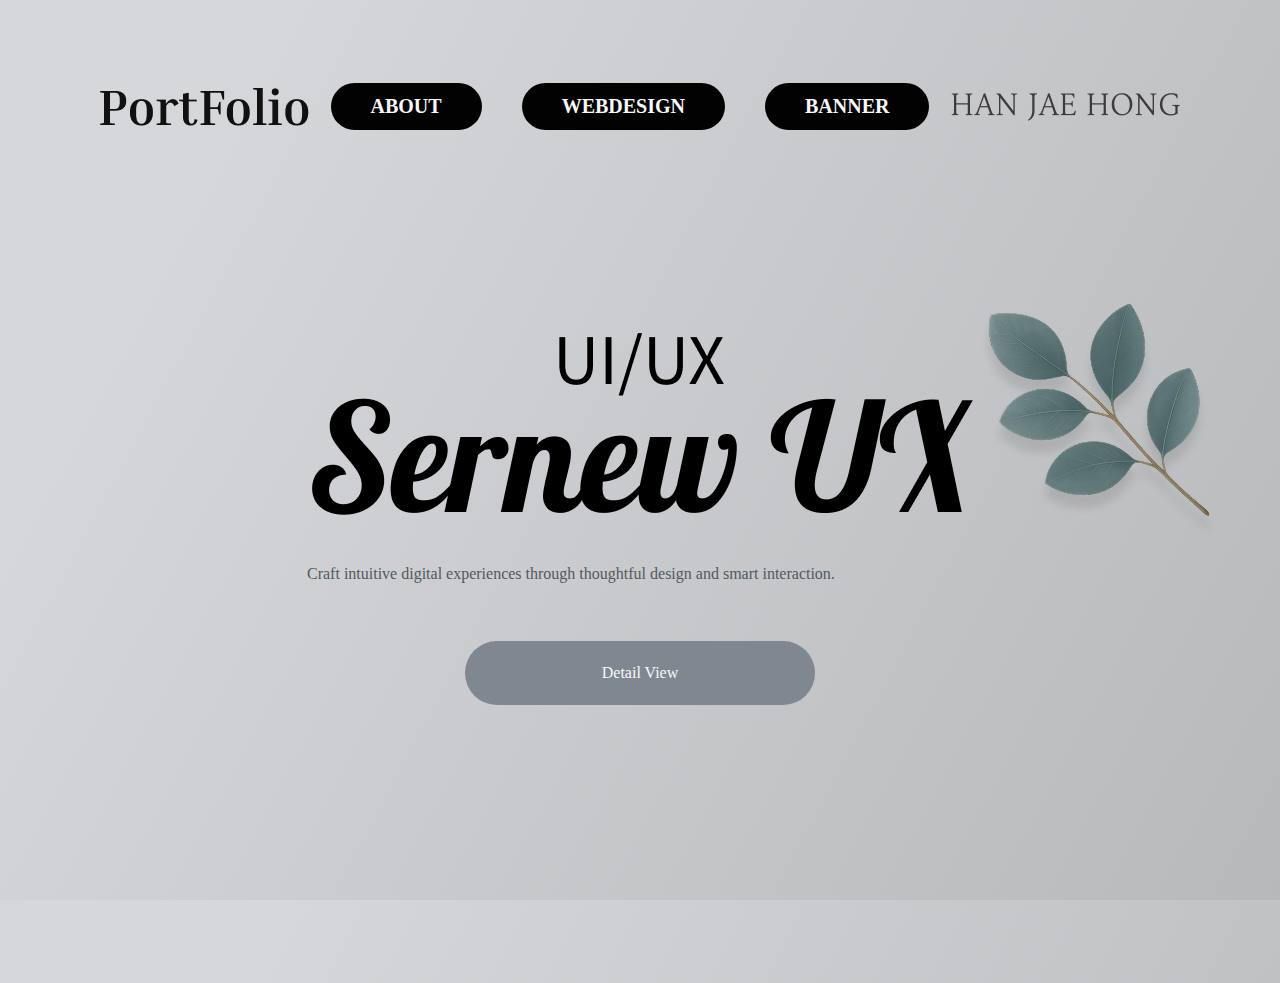
<file: index.html>
<!DOCTYPE html>
<html lang="ko">
<head>
    <meta charset="UTF-8">
    <meta name="viewport" content="width=device-width, initial-scale=1.0">
    <title>한재홍 포트폴리오</title>
    <link rel="stylesheet" href="css/style.css">
</head>
<body>
    <header>
        <h1><a href="index.html"><img src="images/main/logo.png" alt=""></a></h1>
        <nav>
            <ul>
                <li><a href="about.html" target="_blank">ABOUT</a></li>
                <li><a href="webdesign.html" target="_blank">WEBDESIGN</a></li>
                <li><a href="banner.html" target="_blank">BANNER</a></li>
            </ul>
        </nav>
        <figure><img src="images/main/HAN JAE HONG.png" alt=""></figure>
    </header>
    <main>
        <div class="typo">
            <figure><img src="images/main/main_typo.png" alt="">
            <figcaption>Craft intuitive digital experiences through thoughtful design and smart interaction.</figcaption>
            </figure>
            <a href="webdesign.html" class="view_btn">Detail View</a>
            <figure class="mu"><img src="images/main/mu.png" alt=""></figure>
        </div>
    </main>
</body>
</html>
</file>
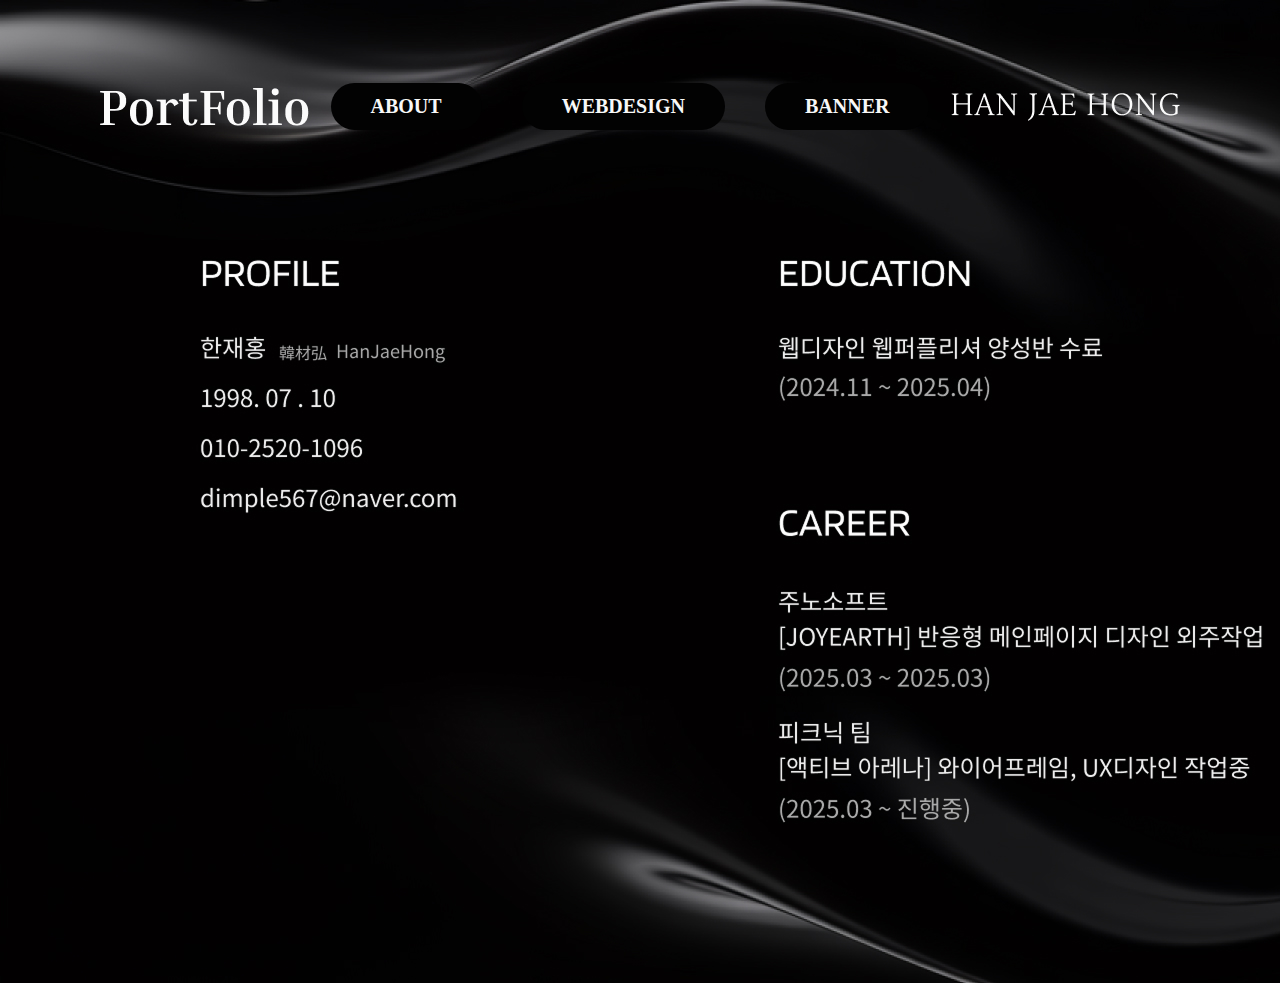
<file: about.html>
<!DOCTYPE html>
<html lang="ko">
<head>
    <meta charset="UTF-8">
    <meta name="viewport" content="width=device-width, initial-scale=1.0">
    <title>한재홍 포트폴리오</title>
    <link rel="stylesheet" href="css/style.css">
</head>
<body class="about">
    <header>
        <h1 class="bg_w"><a href="index.html"><img src="images/main/logo.png" alt=""></a></h1>
        <nav>
            <ul>
                <li><a href="about.html">ABOUT</a></li>
                <li><a href="webdesign.html">WEBDESIGN</a></li>
                <li><a href="banner.html">BANNER</a></li>
            </ul>
        </nav>
        <figure class="hong"><img src="images/main/HAN JAE HONG.png" alt=""></figure>
    </header>
</body>
</html>
</file>
<file: css/style.css>
@charset "UTF-8";
@import url(reset.css);
@font-face {
    font-family: 'Pretendard-Thin';
    src: url('https://fastly.jsdelivr.net/gh/Project-Noonnu/noonfonts_2107@1.1/Pretendard-Thin.woff') format('woff');
    font-weight: 100;
    font-style: normal;
}
              @font-face {
    font-family: 'Pretendard-ExtraLight';
    src: url('https://fastly.jsdelivr.net/gh/Project-Noonnu/noonfonts_2107@1.1/Pretendard-ExtraLight.woff') format('woff');
    font-weight: 200;
    font-style: normal;
}
              @font-face {
    font-family: 'Pretendard-Light';
    src: url('https://fastly.jsdelivr.net/gh/Project-Noonnu/noonfonts_2107@1.1/Pretendard-Light.woff') format('woff');
    font-weight: 300;
    font-style: normal;
}
              @font-face {
    font-family: 'Pretendard-Regular';
    src: url('https://fastly.jsdelivr.net/gh/Project-Noonnu/noonfonts_2107@1.1/Pretendard-Regular.woff') format('woff');
    font-weight: 400;
    font-style: normal;
}
              @font-face {
    font-family: 'Pretendard-Medium';
    src: url('https://fastly.jsdelivr.net/gh/Project-Noonnu/noonfonts_2107@1.1/Pretendard-Medium.woff') format('woff');
    font-weight: 500;
    font-style: normal;
}
              @font-face {
    font-family: 'Pretendard-SemiBold';
    src: url('https://fastly.jsdelivr.net/gh/Project-Noonnu/noonfonts_2107@1.1/Pretendard-SemiBold.woff') format('woff');
    font-weight: 600;
    font-style: normal;
}
              @font-face {
    font-family: 'Pretendard-Bold';
    src: url('https://fastly.jsdelivr.net/gh/Project-Noonnu/noonfonts_2107@1.1/Pretendard-Bold.woff') format('woff');
    font-weight: 700;
    font-style: normal;
}
              @font-face {
    font-family: 'Pretendard-ExtraBold';
    src: url('https://fastly.jsdelivr.net/gh/Project-Noonnu/noonfonts_2107@1.1/Pretendard-ExtraBold.woff') format('woff');
    font-weight: 800;
    font-style: normal;
}
              @font-face {
    font-family: 'Pretendard-Black';
    src: url('https://fastly.jsdelivr.net/gh/Project-Noonnu/noonfonts_2107@1.1/Pretendard-Black.woff') format('woff');
    font-weight: 900;
    font-style: normal;
}



body {width: 100%;height: 100vh; background: linear-gradient(118deg, #D6D7DA 15.22%, #727274 295.69%);overflow: hidden;}
body.about {background: none;background: url(../images/about/about.jpg);}
body.banner {background: #020101;overflow: visible;}
body.webdesign {background: none;}


img{max-width: 100%;}
header {display: flex;justify-content: space-between; margin:83px 100px 0 100px ;align-items: center;}
nav ul{display: flex;}
nav ul li{padding: 0 20px;}
nav ul li a{padding: 12px 40px;background: #020202;border-radius: 200px;font-size: 20px;display: flex;color: #F8F8F8;
    font-family: Pretendard;
    font-size: 20px;
    font-style: normal;
    font-weight: 600;
    line-height: normal;}
nav ul li a:hover {background: #1a2a40;}
main{display: flex;justify-content: center;margin-top: 180px;color: #f8f8f8;}
main .typo{display: flex;flex-direction: column;align-items: center;position: relative;}
main figcaption {padding-top: 15px;padding-bottom: 58px;color: #515960;}
main .typo .view_btn {padding: 23px 137px;background: #7F8891;color: #f8f8f8;border-radius: 200px;}
main .mu {position: absolute;right: -50%;top: -20%;}

/* about */
header h1.bg_w {filter: brightness(0) saturate(100%) invert(100%) sepia(0%) saturate(0%) hue-rotate(0deg) brightness(97%) contrast(103%);
}
header figure.hong {filter: brightness(0) saturate(100%) invert(100%) sepia(0%) saturate(0%) hue-rotate(0deg) brightness(97%) contrast(103%);}

/* banner */
main.banner {display: flex;flex-direction: column;justify-content: center;align-items: center;}
main.banner h2 {margin-bottom: 120px;color: #FAFAFA;
    font-family: "Noto Sans";
    font-size: 48px;
    font-style: normal;
    font-weight: 600;
    line-height: normal;
    text-transform: uppercase;}

/* webdesign */
header.web {position: relative;z-index: 2;}

.swiper {
    position: absolute !important;top: 0;
    width: 100%;
    height: 100%;
    
  }
  .swiper-slide .content{
    margin: 192px 200px 0px;
    font-size: 18px;
    display: flex;
    gap: 4.16vw;
  }
  .swiper-slide .content .info{
    font-size: 18px;
    display: flex;
    flex-direction: column;
  }

  .swiper-slide.mail_bg {background: url(../images/section/bg1.jpg) no-repeat center center;width: 100%;height: 100vh;overflow: hidden;}
  .swiper-slide.bang_bg {background: url(../images/section/bg2.jpg) no-repeat center center;width: 100%;height: 100vh;overflow: hidden;}
  .swiper-slide.ncu_bg {background: url(../images/section/bg3.png) no-repeat center center;width: 100%;height: 100vh;overflow: hidden;}
  .swiper-slide.hil_bg {background: url(../images/section/bg4.png) no-repeat center center;width: 100%;height: 100vh;overflow: hidden;}
  .swiper-slide.kit_bg {background: url(../images/section/bg5.png) no-repeat center center;width: 100%;height: 100vh;overflow: hidden;}

  .swiper-button-next:after,.swiper-button-prev:after{font-size: 32px !important;font-weight: 600;color: #fff;}
  .swiper-button-next{right: 3% !important;}
  .swiper-button-prev {left: 3% !important;}
  
  .swiper-slide .content .info {color: #fff;}
  .swiper-slide .content .info h2.mail {padding-bottom: 24px;
    color: #2274CE;
    font-family: "Noto Sans KR";
    font-size: clamp(32px,2.4vw,48px);
    font-style: normal;
    font-weight: 700;
    line-height: normal;
    text-transform: capitalize;
    color: #2274ce;
    line-height: 1.2;
}
  .swiper-slide .content .info .sub {padding-bottom: 12px;color: #FFF;
    font-family: "Noto Sans KR";
    font-size: clamp(20px,1.5vw,24px);
    font-style: normal;
    font-weight: 400;
    line-height: 120%;
    text-transform: capitalize;}
  .swiper-slide .content .info .dip{padding-bottom: 24px;color: #E5E5E5;
    font-family: "Noto Sans KR";
    font-size: clamp(16px,1vw,20px);
    font-style: normal;
    font-weight: 300;
    line-height: 130%; /* 25.2px */}
  .swiper-slide .content .info .tool{display: flex;width: fit-content; padding-bottom: 24px;color: #E5E5E5;
    font-family: "Noto Sans KR";
    font-size: clamp(16px,1vw,20px);
    font-style: normal;
    font-weight: 400;
    line-height: 140%; /* 25.2px */}
  .swiper-slide .content .info .tool figure{padding-left: 12px;}
  .swiper-slide .content .info .tool figure > img {width: 24px;}
  .swiper-slide .content .info .tool figure > img:last-child{padding-left: 4px;}
  .swiper-slide .content .info .gi{
    color: #EEE;
    font-family: "Noto Sans KR";
    font-size: clamp(16px,1vw,20px);
    font-style: normal;
    font-weight: 400;
    line-height: normal;}
  .swiper-slide .content .info .gan{padding-bottom: 18px;color: #EEE;
    font-family: "Noto Sans KR";
    font-size: clamp(16px,1vw,20px);
    font-style: normal;
    font-weight: 400;
    line-height: normal;}
  .swiper-slide .content .info .gi > span,
  .swiper-slide .content .info .gan > span{color: #ff0004;padding-left: 12px;}
  .swiper-slide .content .info a {padding: 20px 24px;border-radius: 12px;
    background: linear-gradient(223deg, #0371E6 -0.09%, #001775 249.46%); width: fit-content;display: flex;align-items: center;color: #f8f8f8;
    font-family: "Noto Sans KR";
    font-size: 18px;
    font-style: normal;
    font-weight: 400;}
    .swiper-slide .content .info > a > img {padding-left: 80px;}





  .swiper-slide .content .view {text-align: center;position: relative;}
  .swiper-slide .content .pc_view{overflow: hidden; max-width: 768px; height: 22vw; border-radius: 20px; filter: drop-shadow(8px 8px 30px rgba(0, 0, 0, 0.2))};


  .swiper-slide .content .pc_view img {object-fit: cover;}
  .swiper-slide .content .view figcaption {text-align: center;margin-bottom: 42px;color: #2274CE;
    font-family: "Noto Sans KR";
    font-size: 18px;
    font-style: normal;
    font-weight: 700;
    line-height: normal;}
    .swiper-slide .content .view figcaption span {color: #021B37;
        font-family: "Noto Sans KR";
        font-size: 16px;
        font-style: normal;
        font-weight: 400;
        line-height: normal;}


  .swiper-slide .content .view .mobile_view{width: 8.5vw; height: 16.9vw;overflow: hidden;border: 3px solid #000; border-radius: 20px; position: absolute; right: 20px;bottom: -1%;box-sizing: border-box;}

  .swiper-slide .content .view .pen {position: absolute;right: -20px;bottom: 0;}


  .swiper-slide .content .info h2.bang {color: #AC633F;}
  .swiper-slide .content .info a.bang_a {background: linear-gradient(223deg, #B47B52 -0.09%, #391805 249.46%);}
  .swiper-slide .content .view figcaption.bang_cap {color: #341E13;}

  
  .swiper-slide .content .info h2.ncu {color: #1CAB9E;}
  .swiper-slide .content .info a.ncu_a {background: linear-gradient(223deg, #1CAB9E -0.09%, #0A3C37 249.46%);}
  .swiper-slide .content .view figcaption.n_cap {color: #083430;}

  .swiper-slide .content .info h2.hil {color: #738A3F;}
  .swiper-slide .content .info a.hil_a {background: linear-gradient(223deg, #738A3F -0.09%, #4E611E 249.46%);}
  .swiper-slide .content .view figcaption.hil_cap {color: #222A13;}

  .swiper-slide .content .info h2.kit {color: #BE252A;}
  .swiper-slide .content .info a.kit_a {background: linear-gradient(223deg, #BE252A -0.09%, #3D0B0C 249.46%);}
  .swiper-slide .content .view figcaption.kit_cap {color:  #FFEAED;}
.swiper-horizontal>.swiper-pagination-bullets, .swiper-pagination-bullets.swiper-pagination-horizontal, .swiper-pagination-custom,.swiper-pagination-fraction {
  left: 50% !important;
  width: fit-content !important;
}
</file>
